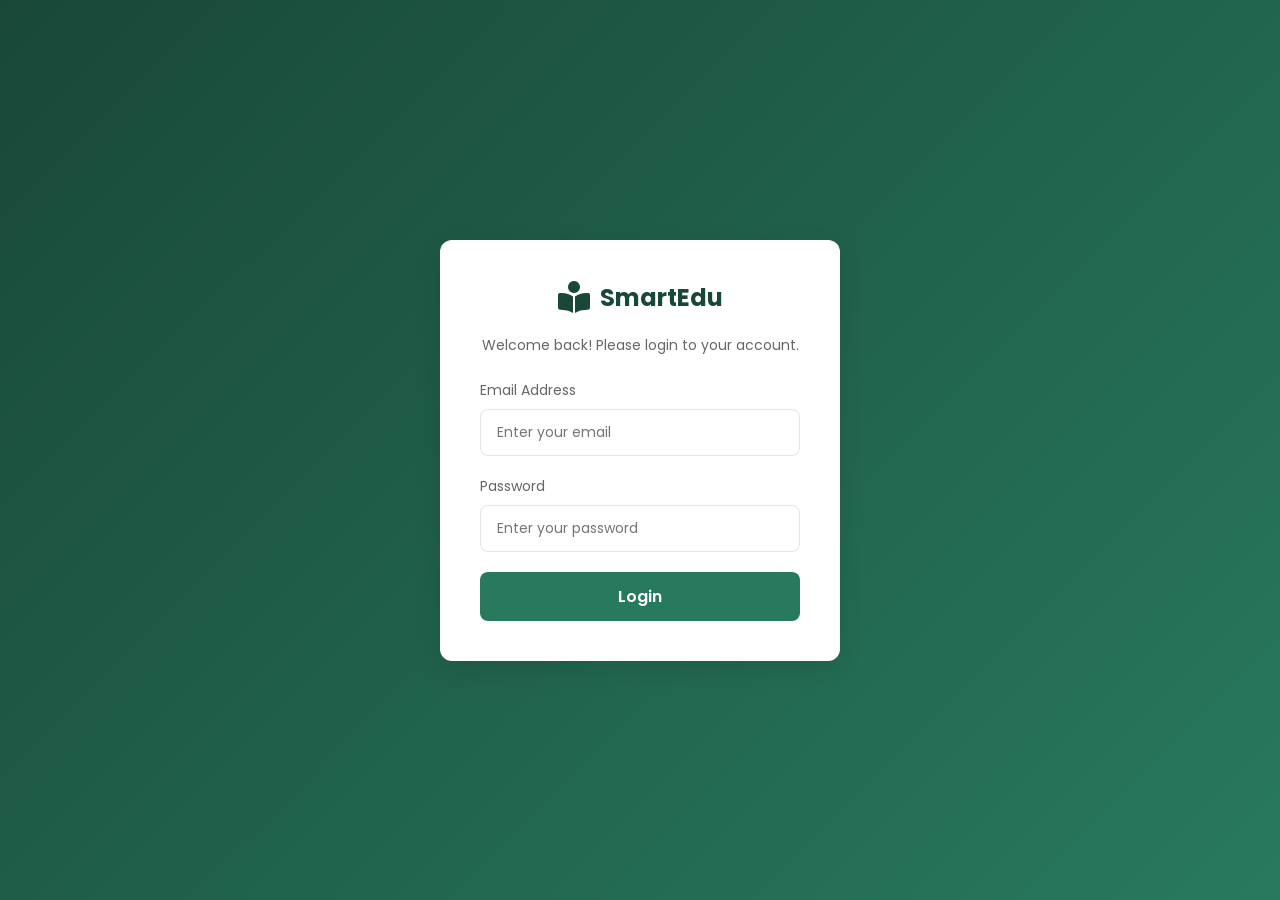
<file: index.html>
<!DOCTYPE html>
<html lang="en">
<head>
  <meta charset="UTF-8">
  <meta name="viewport" content="width=device-width, initial-scale=1.0">
  <title>SmartEdu - Login</title>
  <link rel="stylesheet" href="css/style.css">
  <link rel="stylesheet" href="https://cdnjs.cloudflare.com/ajax/libs/font-awesome/6.4.0/css/all.min.css">
</head>
<body>
  <div class="login-container">
    <div class="login-box">
      <div class="flex justify-center items-center" style="gap: 10px; margin-bottom: 20px;">
        <i class="fa-solid fa-book-open-reader" style="font-size: 32px; color: var(--primary-dark);"></i>
        <h2 style="margin:0;">SmartEdu</h2>
      </div>
      <p style="color: var(--text-light); margin-bottom: 24px; font-size: 14px;">Welcome back! Please login to your account.</p>
      
      <form id="loginForm">
        <div id="errorMsg" class="error-msg">Invalid email or password. Try admin@test.com / admin</div>
        
        <div class="form-group">
          <label for="email">Email Address</label>
          <input type="email" id="email" placeholder="Enter your email" required>
        </div>
        
        <div class="form-group">
          <label for="password">Password</label>
          <input type="password" id="password" placeholder="Enter your password" required>
        </div>
        
        <button type="submit" class="login-btn">Login</button>
      </form>
    </div>
  </div>

  <script src="js/script.js"></script>
</body>
</html>
</file>
<file: css/style.css>
@import url('https://fonts.googleapis.com/css2?family=Poppins:wght@300;400;500;600;700&display=swap');

:root {
  --primary-dark: #194838;
  --primary-light: #287a5e;
  --bg-color: #f3f7f5;
  --text-dark: #333;
  --text-light: #666;
  --white: #ffffff;
  --border-color: #e0e6e4;
  --accent-blue: #007bff;
  --accent-purple: #8a2be2;
  --accent-pink: #e91e63;
  --accent-green: #28a745;
  --accent-orange: #fd7e14;
}

* {
  margin: 0;
  padding: 0;
  box-sizing: border-box;
  font-family: 'Poppins', sans-serif;
}

body {
  background-color: var(--bg-color);
  color: var(--text-dark);
}

/* Utilities */
.flex { display: flex; }
.flex-col { display: flex; flex-direction: column; }
.items-center { align-items: center; }
.justify-between { justify-content: space-between; }
.justify-center { justify-content: center; }
.w-full { width: 100%; }
.h-screen { height: 100vh; }
.hidden { display: none !important; }

/* Login Form */
.login-container {
  height: 100vh;
  display: flex;
  align-items: center;
  justify-content: center;
  background: linear-gradient(135deg, var(--primary-dark) 0%, var(--primary-light) 100%);
}

.login-box {
  background: var(--white);
  padding: 40px;
  border-radius: 12px;
  box-shadow: 0 8px 24px rgba(0,0,0,0.1);
  width: 100%;
  max-width: 400px;
  text-align: center;
}

.login-box h2 {
  margin-bottom: 24px;
  color: var(--primary-dark);
}

.form-group {
  margin-bottom: 20px;
  text-align: left;
}

.form-group label {
  display: block;
  margin-bottom: 8px;
  font-size: 14px;
  color: var(--text-light);
}

.form-group input {
  width: 100%;
  padding: 12px 16px;
  border: 1px solid var(--border-color);
  border-radius: 8px;
  outline: none;
  font-size: 14px;
}

.form-group input:focus {
  border-color: var(--primary-light);
}

.login-btn {
  width: 100%;
  padding: 12px;
  background-color: var(--primary-light);
  color: var(--white);
  border: none;
  border-radius: 8px;
  cursor: pointer;
  font-size: 16px;
  font-weight: 600;
  transition: 0.3s;
}

.login-btn:hover {
  background-color: var(--primary-dark);
}

.error-msg {
  color: #dc3545;
  font-size: 12px;
  margin-top: -10px;
  margin-bottom: 15px;
  display: none;
}

/* Layout */
.app-container {
  display: flex;
  height: 100vh;
  overflow: hidden;
}

/* Sidebar */
.sidebar {
  width: 260px;
  background-color: var(--primary-dark);
  color: var(--white);
  display: flex;
  flex-direction: column;
  overflow-y: auto;
}

.sidebar::-webkit-scrollbar {
  width: 6px;
}
.sidebar::-webkit-scrollbar-thumb {
  background: var(--primary-light);
  border-radius: 10px;
}

.brand {
  padding: 24px 20px;
  display: flex;
  align-items: center;
  gap: 12px;
}

.brand img {
  width: 40px;
  height: 40px;
  border-radius: 8px;
}

.brand-text h3 {
  font-size: 18px;
  font-weight: 600;
  line-height: 1.2;
}

.brand-text p {
  font-size: 10px;
  color: #a0bba8;
}

.nav-menu {
  list-style: none;
  padding: 0 16px;
  margin-top: 10px;
}

.nav-item {
  margin-bottom: 8px;
}

.nav-link {
  display: flex;
  align-items: center;
  gap: 16px;
  padding: 12px 16px;
  color: #a0bba8;
  text-decoration: none;
  border-radius: 8px;
  font-size: 14px;
  transition: 0.2s;
}

.nav-link:hover, .nav-link.active {
  background-color: var(--primary-light);
  color: var(--white);
}

.nav-link i {
  font-size: 18px;
  width: 20px;
  text-align: center;
}

.sidebar-illustration {
  margin-top: auto;
  padding: 20px;
  text-align: center;
}
.sidebar-illustration img {
  width: 100%;
  border-radius: 8px;
}
.sidebar-illustration p {
  font-size: 12px;
  margin-top: 10px;
  color: #a0bba8;
}

/* Main Content */
.main-content {
  flex: 1;
  display: flex;
  flex-direction: column;
  overflow: hidden;
}

/* Topbar */
.topbar {
  display: flex;
  justify-content: space-between;
  align-items: center;
  padding: 16px 32px;
  background-color: var(--white);
  border-bottom: 1px solid var(--border-color);
}

.search-bar {
  display: flex;
  align-items: center;
  background-color: #f0f2f5;
  padding: 8px 16px;
  border-radius: 20px;
  width: 400px;
}

.search-bar i {
  color: var(--text-light);
  margin-right: 12px;
}

.search-bar input {
  border: none;
  background: transparent;
  outline: none;
  width: 100%;
  font-size: 14px;
}

.search-shortcut {
  font-size: 12px;
  color: var(--text-light);
  background: var(--white);
  padding: 2px 8px;
  border-radius: 4px;
  border: 1px solid var(--border-color);
}

.topbar-right {
  display: flex;
  align-items: center;
  gap: 24px;
}

.notification {
  position: relative;
  cursor: pointer;
  color: var(--text-dark);
  font-size: 20px;
}

.badge {
  position: absolute;
  top: -4px;
  right: -6px;
  background-color: #ff4757;
  color: var(--white);
  font-size: 10px;
  font-weight: 600;
  padding: 2px 6px;
  border-radius: 10px;
  border: 2px solid var(--white);
}

.profile-widget {
  display: flex;
  align-items: center;
  gap: 12px;
}

.profile-info {
  text-align: right;
}

.profile-info h4 {
  font-size: 14px;
  font-weight: 600;
}

.profile-info p {
  font-size: 12px;
  color: var(--text-light);
}

.profile-pic {
  width: 40px;
  height: 40px;
  border-radius: 50%;
  object-fit: cover;
}

/* Dashboard Scrollable Area */
.dashboard-content {
  padding: 24px 32px;
  overflow-y: auto;
  flex: 1;
}

/* Welcome Banner */
.welcome-banner {
  background-color: var(--primary-dark);
  border-radius: 16px;
  padding: 32px;
  color: var(--white);
  display: flex;
  justify-content: space-between;
  align-items: center;
  margin-bottom: 24px;
  position: relative;
  overflow: hidden;
}

.welcome-text {
  max-width: 60%;
  z-index: 2;
}

.welcome-text h4 {
  font-size: 14px;
  text-transform: uppercase;
  letter-spacing: 1px;
  margin-bottom: 8px;
  color: #a0bba8;
}

.welcome-text h1 {
  font-size: 32px;
  margin-bottom: 12px;
  display: flex;
  align-items: center;
  gap: 10px;
}

.welcome-text p {
  font-size: 14px;
  color: #d1e0d7;
  margin-bottom: 24px;
  line-height: 1.5;
}

.welcome-meta {
  display: flex;
  gap: 20px;
  font-size: 14px;
}

.welcome-meta span {
  display: flex;
  align-items: center;
  gap: 8px;
}

.welcome-img {
  position: absolute;
  right: 20px;
  bottom: 0;
  height: 130%;
  z-index: 1;
}

/* Stats Row */
.stats-row {
  display: grid;
  grid-template-columns: repeat(4, 1fr);
  gap: 20px;
  margin-bottom: 24px;
}

.stat-card {
  background: var(--white);
  padding: 20px;
  border-radius: 16px;
  border: 1px solid var(--border-color);
}

.stat-header {
  display: flex;
  align-items: center;
  gap: 12px;
  margin-bottom: 16px;
}

.icon-box {
  width: 40px;
  height: 40px;
  border-radius: 8px;
  display: flex;
  align-items: center;
  justify-content: center;
  font-size: 20px;
}

.icon-green { background: #e8f5e9; color: #2e7d32; }
.icon-blue { background: #e3f2fd; color: #1976d2; }
.icon-purple { background: #f3e5f5; color: #7b1fa2; }
.icon-orange { background: #fff3e0; color: #e65100; }

.stat-title {
  font-size: 14px;
  color: var(--text-light);
  font-weight: 500;
}

.stat-value {
  font-size: 24px;
  font-weight: 700;
  margin-bottom: 12px;
}

.progress-bar-container {
  height: 6px;
  background: #f0f2f5;
  border-radius: 3px;
  overflow: hidden;
  margin-bottom: 8px;
}

.progress-bar {
  height: 100%;
  border-radius: 3px;
}

.pb-green { background: #2e7d32; }
.pb-blue { background: #1976d2; }
.pb-purple { background: #7b1fa2; }
.pb-pink { background: #e91e63; }

.stat-footer {
  font-size: 12px;
}
.text-green { color: #2e7d32; }
.text-blue { color: #1976d2; }
.text-purple { color: #7b1fa2; }
.text-pink { color: #e91e63; }

/* Dashboard Grid Layout */
.dashboard-grid {
  display: grid;
  grid-template-columns: 2fr 1fr;
  gap: 24px;
}

.section-card {
  background: var(--white);
  padding: 24px;
  border-radius: 16px;
  border: 1px solid var(--border-color);
  margin-bottom: 24px;
}

.section-header {
  display: flex;
  justify-content: space-between;
  align-items: center;
  margin-bottom: 20px;
}

.section-title {
  font-size: 18px;
  font-weight: 600;
  display: flex;
  align-items: center;
  gap: 10px;
}

.view-all {
  color: var(--accent-blue);
  font-size: 12px;
  text-decoration: none;
  font-weight: 500;
}

/* Learning Rhythm */
.calendar-row {
  display: flex;
  justify-content: space-between;
  margin-bottom: 24px;
}

.cal-day {
  text-align: center;
  padding: 10px;
  border-radius: 12px;
  cursor: pointer;
}

.cal-day.active {
  background: var(--primary-dark);
  color: var(--white);
}

.cal-day span {
  display: block;
  font-size: 12px;
  color: var(--text-light);
}
.cal-day.active span { color: #a0bba8; }
.cal-day strong {
  display: block;
  font-size: 18px;
  margin-top: 4px;
}

.tasks-header {
  display: flex;
  justify-content: space-between;
  align-items: center;
  margin-bottom: 16px;
}
.tasks-header h5 {
  font-size: 16px;
  font-weight: 600;
}
.tasks-header p {
  font-size: 12px;
  color: var(--text-light);
}
.btn-add-task {
  background: var(--primary-dark);
  color: var(--white);
  border: none;
  padding: 6px 12px;
  border-radius: 20px;
  font-size: 12px;
  cursor: pointer;
  display: flex;
  align-items: center;
  gap: 6px;
}

.task-list {
  list-style: none;
}
.task-item {
  display: flex;
  align-items: center;
  gap: 12px;
  padding: 10px 0;
  border-bottom: 1px solid #f0f2f5;
  font-size: 14px;
}
.task-item:last-child {
  border-bottom: none;
}
.task-item.completed {
  color: var(--text-light);
  text-decoration: line-through;
}
.task-checkbox {
  width: 18px;
  height: 18px;
  border-radius: 4px;
  border: 2px solid var(--border-color);
  display: flex;
  align-items: center;
  justify-content: center;
  cursor: pointer;
  color: transparent;
}
.task-item.completed .task-checkbox {
  background: var(--primary-light);
  border-color: var(--primary-light);
  color: var(--white);
}

/* Quick Actions */
.quick-actions-grid {
  display: grid;
  grid-template-columns: 1fr 1fr;
  gap: 16px;
}
.action-btn {
  padding: 20px;
  border-radius: 12px;
  text-align: center;
  border: none;
  cursor: pointer;
  font-weight: 500;
  font-size: 14px;
  display: flex;
  flex-direction: column;
  align-items: center;
  gap: 12px;
  transition: 0.2s;
}
.action-btn i {
  font-size: 24px;
}
.btn-blue { background: #e3f2fd; color: #1976d2; }
.btn-blue i { background: #1976d2; color: #fff; padding: 10px; border-radius: 50%; }
.btn-green { background: #e8f5e9; color: #2e7d32; }
.btn-green i { background: #2e7d32; color: #fff; padding: 10px; border-radius: 50%; }
.btn-purple { background: #f3e5f5; color: #7b1fa2; }
.btn-purple i { background: #7b1fa2; color: #fff; padding: 10px; border-radius: 50%; }
.btn-pink { background: #fce4ec; color: #c2185b; }
.btn-pink i { background: #c2185b; color: #fff; padding: 10px; border-radius: 50%; }

/* Courses Grid */
.courses-grid {
  display: grid;
  grid-template-columns: repeat(3, 1fr);
  gap: 16px;
}
.course-card {
  border: 1px solid var(--border-color);
  border-radius: 12px;
  overflow: hidden;
}
.course-img {
  height: 100px;
  background: #f0f2f5;
  position: relative;
}
.course-img img {
  width: 100%;
  height: 100%;
  object-fit: cover;
}
.course-icon {
  position: absolute;
  bottom: -15px;
  left: 15px;
  width: 30px;
  height: 30px;
  border-radius: 50%;
  color: #fff;
  display: flex;
  align-items: center;
  justify-content: center;
  font-size: 12px;
  font-weight: bold;
  border: 2px solid #fff;
}
.course-icon.m { background: #4caf50; }
.course-icon.s { background: #9c27b0; }
.course-icon.e { background: #e91e63; }
.course-icon.ss { background: #ff9800; }
.course-icon.c { background: #2196f3; }

.course-body {
  padding: 24px 15px 15px;
}
.course-title {
  font-size: 14px;
  font-weight: 600;
  margin-bottom: 4px;
}
.course-meta {
  font-size: 12px;
  color: var(--text-light);
  margin-bottom: 12px;
}
.course-progress {
  display: flex;
  justify-content: space-between;
  align-items: center;
  margin-bottom: 8px;
  font-size: 12px;
  font-weight: 600;
}
.btn-continue {
  width: 100%;
  padding: 8px;
  background: var(--primary-light);
  color: #fff;
  border: none;
  border-radius: 6px;
  font-size: 12px;
  cursor: pointer;
  margin-top: 10px;
}

/* Learning Goals */
.goal-chart {
  display: flex;
  justify-content: center;
  margin-bottom: 20px;
}
.chart-circle {
  width: 120px;
  height: 120px;
  border-radius: 50%;
  border: 8px solid var(--primary-light);
  border-left-color: #f0f2f5;
  display: flex;
  flex-direction: column;
  align-items: center;
  justify-content: center;
  transform: rotate(-45deg);
}
.chart-inner {
  transform: rotate(45deg);
  text-align: center;
}
.chart-inner h2 {
  font-size: 24px;
  color: var(--primary-dark);
}
.chart-inner p {
  font-size: 10px;
  color: var(--text-light);
}

.goal-list {
  list-style: none;
  font-size: 13px;
}
.goal-item {
  display: flex;
  align-items: center;
  gap: 10px;
  margin-bottom: 10px;
}
.goal-checkbox {
  width: 16px;
  height: 16px;
  border: 1px solid var(--border-color);
  border-radius: 3px;
  display: flex;
  align-items: center;
  justify-content: center;
  font-size: 10px;
  color: transparent;
}
.goal-item.done .goal-checkbox {
  background: var(--primary-light);
  border-color: var(--primary-light);
  color: #fff;
}
.goal-msg {
  background: #e8f5e9;
  color: #2e7d32;
  padding: 12px;
  border-radius: 8px;
  text-align: center;
  font-size: 12px;
  margin-top: 16px;
  display: flex;
  align-items: center;
  justify-content: center;
  gap: 8px;
}

/* Announcements & Upcoming */
.announcement-list, .upcoming-list {
  list-style: none;
}
.ann-item {
  position: relative;
  padding-left: 20px;
  margin-bottom: 16px;
}
.ann-item::before {
  content: '';
  position: absolute;
  left: 0;
  top: 6px;
  width: 8px;
  height: 8px;
  border-radius: 50%;
}
.ann-item.blue::before { background: #1976d2; }
.ann-item.purple::before { background: #7b1fa2; }
.ann-item.pink::before { background: #e91e63; }
.ann-text {
  font-size: 13px;
  margin-bottom: 4px;
}
.ann-meta {
  font-size: 11px;
  color: var(--text-light);
}

.upcoming-item {
  display: flex;
  align-items: center;
  justify-content: space-between;
  margin-bottom: 16px;
}
.up-icon {
  width: 36px;
  height: 36px;
  border-radius: 8px;
  display: flex;
  align-items: center;
  justify-content: center;
  color: #fff;
  margin-right: 12px;
}
.up-info h5 {
  font-size: 13px;
  font-weight: 500;
}
.up-info p {
  font-size: 11px;
  color: var(--text-light);
  display: flex;
  align-items: center;
  gap: 4px;
}
.btn-up {
  padding: 6px 12px;
  border-radius: 15px;
  font-size: 11px;
  border: none;
  cursor: pointer;
}
.btn-up.join {
  background: #1976d2;
  color: #fff;
}
.btn-up.remind {
  background: transparent;
  border: 1px solid var(--border-color);
  color: var(--text-dark);
}

/* Overall Progress */
.progress-section h5 {
  font-size: 12px;
  color: var(--text-light);
  margin-bottom: 8px;
}
.prog-flex {
  display: flex;
  align-items: center;
  gap: 10px;
}
.prog-flex .progress-bar-container {
  flex: 1;
  margin: 0;
}
.prog-flex span {
  font-size: 12px;
  font-weight: 600;
}

/* Footer Quote */
.footer-quote {
  display: flex;
  align-items: center;
  justify-content: space-between;
  padding-top: 16px;
  border-top: 1px solid var(--border-color);
  color: var(--primary-dark);
  font-size: 13px;
  font-style: italic;
}
.footer-quote .author {
  color: var(--text-light);
  font-size: 12px;
  font-style: normal;
}
</file>
